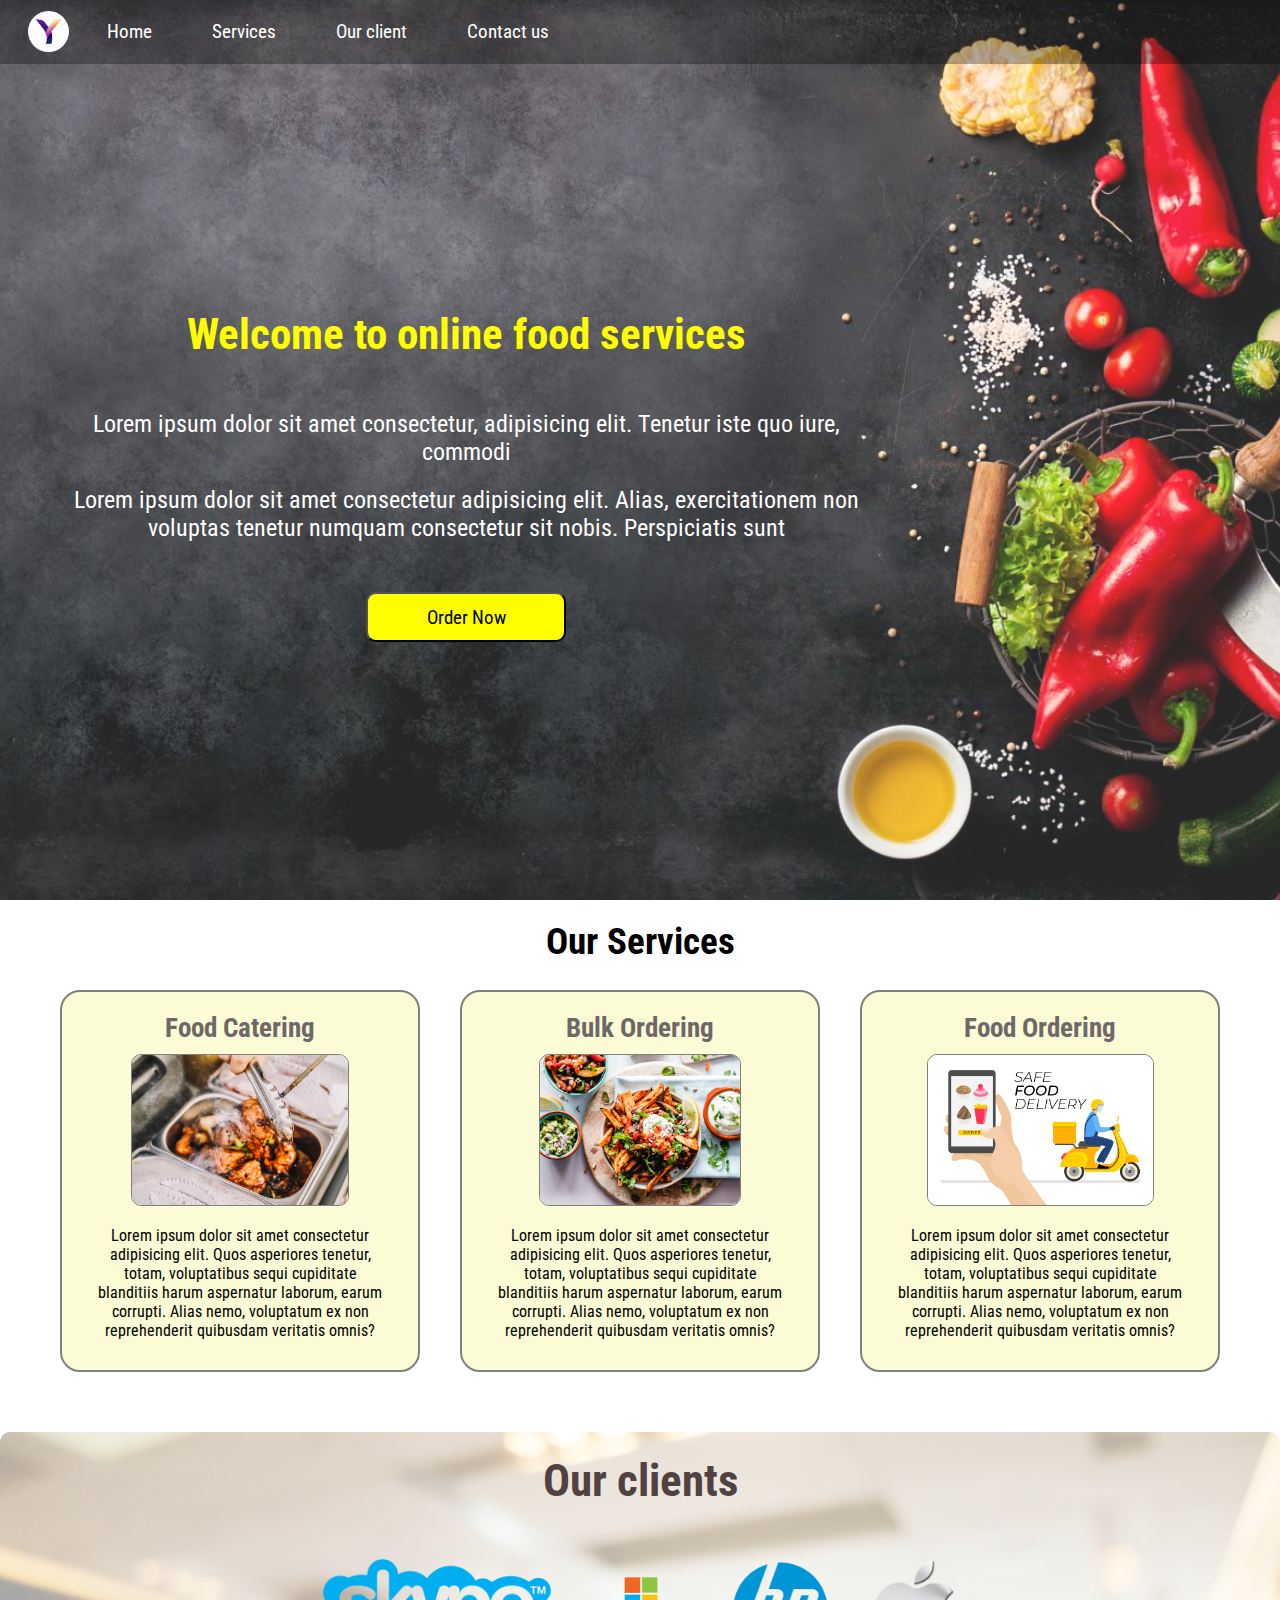
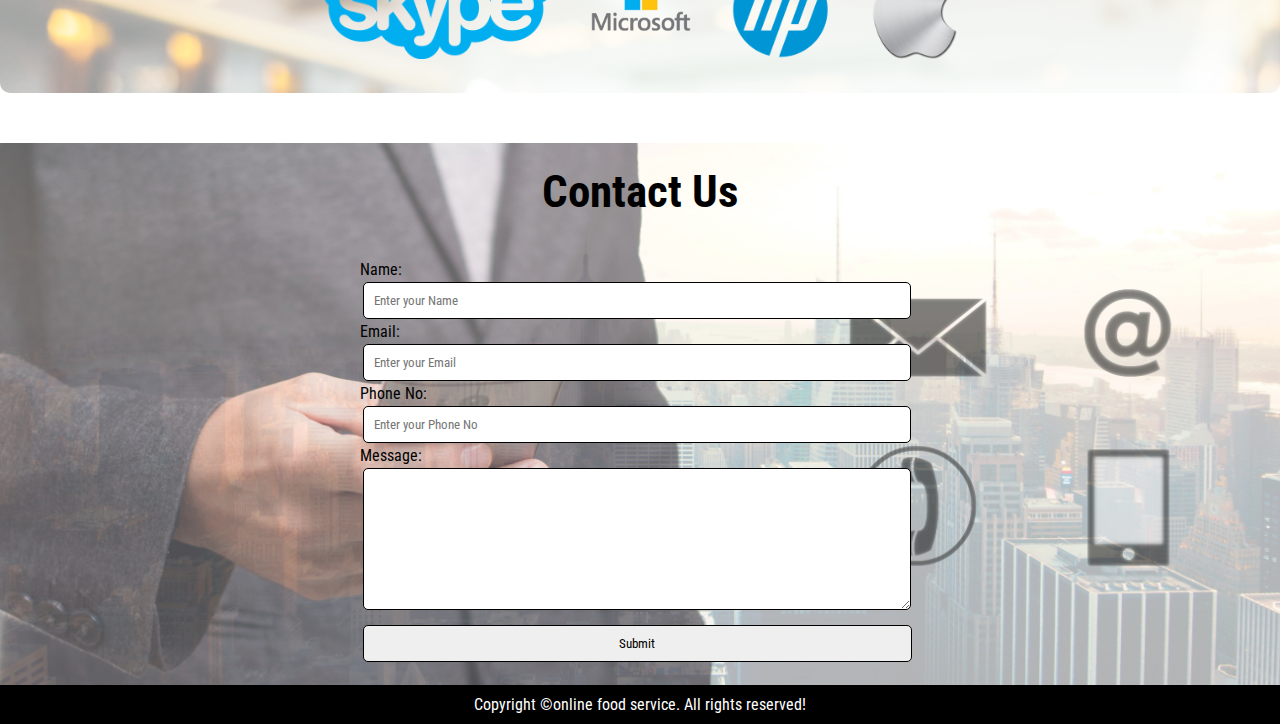
<file: food order website/index.html>
<!DOCTYPE html>
<html lang="en">
  <head>
    <meta charset="UTF-8" />
    <meta name="viewport" content="width=device-width, initial-scale=1.0" />
    <title>Online Food Delivery</title>
    <link rel="stylesheet" href="style.css" />
    <link
      rel="stylesheet"
      media="screen and (max-width:1000px)"
      href="Phone.css"
    />
    <link rel="preconnect" href="https://fonts.googleapis.com" />
    <link rel="preconnect" href="https://fonts.gstatic.com" crossorigin />
    <link
      href="https://fonts.googleapis.com/css2?family=Roboto+Condensed&display=swap"
      rel="stylesheet"
    />
  </head>
  <body>
    <div class="home">
      <nav id="header">
        <div class="logo">
          <img src="images/y.jpg" alt="" />
        </div>
        <ul id="navbar">
          <li class="item"><a href="#">Home</a></li>
          <li class="item"><a href="#services_container">Services</a></li>
          <li class="item"><a href="#client-section">Our client</a></li>
          <li class="item"><a href="#contact_section">Contact us</a></li>
        </ul>
      </nav>

      <section class="middle">
        <div class="conainer">
          <h1 class="heading">Welcome to online food services</h1>
          <p class="text">
            Lorem ipsum dolor sit amet consectetur, adipisicing elit. Tenetur
            iste quo iure, commodi
          </p>
          <p class="text">
            Lorem ipsum dolor sit amet consectetur adipisicing elit. Alias,
            exercitationem non voluptas tenetur numquam consectetur sit nobis.
            Perspiciatis sunt
          </p>
          <button class="button">Order Now</button>
        </div>
      </section>
    </div>
    <section id="services_container">
      <h1>Our Services</h1>
      <div id="services">
        <div class="box">
          <h2>Food Catering</h2>
          <img class="image" src="images/img1.jpg" alt="" />
          <p>
            Lorem ipsum dolor sit amet consectetur adipisicing elit. Quos
            asperiores tenetur, totam, voluptatibus sequi cupiditate blanditiis
            harum aspernatur laborum, earum corrupti. Alias nemo, voluptatum ex
            non reprehenderit quibusdam veritatis omnis?
          </p>
        </div>
        <div class="box">
          <h2>Bulk Ordering</h2>
          <img class="image" src="images/img2.jpg" alt="" />
          <p>
            Lorem ipsum dolor sit amet consectetur adipisicing elit. Quos
            asperiores tenetur, totam, voluptatibus sequi cupiditate blanditiis
            harum aspernatur laborum, earum corrupti. Alias nemo, voluptatum ex
            non reprehenderit quibusdam veritatis omnis?
          </p>
        </div>
        <div class="box">
          <h2>Food Ordering</h2>
          <img class="image" src="images/img3.jpg" alt="" />
          <p>
            Lorem ipsum dolor sit amet consectetur adipisicing elit. Quos
            asperiores tenetur, totam, voluptatibus sequi cupiditate blanditiis
            harum aspernatur laborum, earum corrupti. Alias nemo, voluptatum ex
            non reprehenderit quibusdam veritatis omnis?
          </p>
        </div>
      </div>
    </section>
    <section id="client-section">
      <h1>Our clients</h1>
      <div class="client">
        <div><img src="images/logo4.png" alt="our clients" /></div>
        <div><img src="images/logo2.png" alt="our clients" /></div>
        <div><img src="images/logo3.png" alt="our clients" /></div>
        <div><img src="images/logo1.png" alt="our clients" /></div>
      </div>
    </section>

    <section id="contact_section">
      <h1>Contact Us</h1>
      <div class="contact">
        <form action="">
          <div>
            <label for="1">Name:</label><br />
            <input type="text" name="" id="1" placeholder="Enter your Name" />
          </div>
          <div>
            <label for="2">Email:</label><br />
            <input type="email" name="" id="2" placeholder="Enter your Email" />
          </div>
          <div>
            <label for="3">Phone No:</label><br />
            <input
              type="text"
              name=""
              id="3"
              placeholder="Enter your Phone No"
            />
          </div>
          <div>
            <label for="4">Message:</label><br />
            <textarea name="" id="4" rows="8"></textarea>
          </div>
          <div>
            <input type="submit" name="" id="submit" placeholder="Submit" />
          </div>
        </form>
      </div>
    </section>
    <footer>
      <div class="foot">
        Copyright &copy;online food service. All rights reserved!
      </div>
    </footer>
  </body>
</html>
<!-- comments -->
</file>
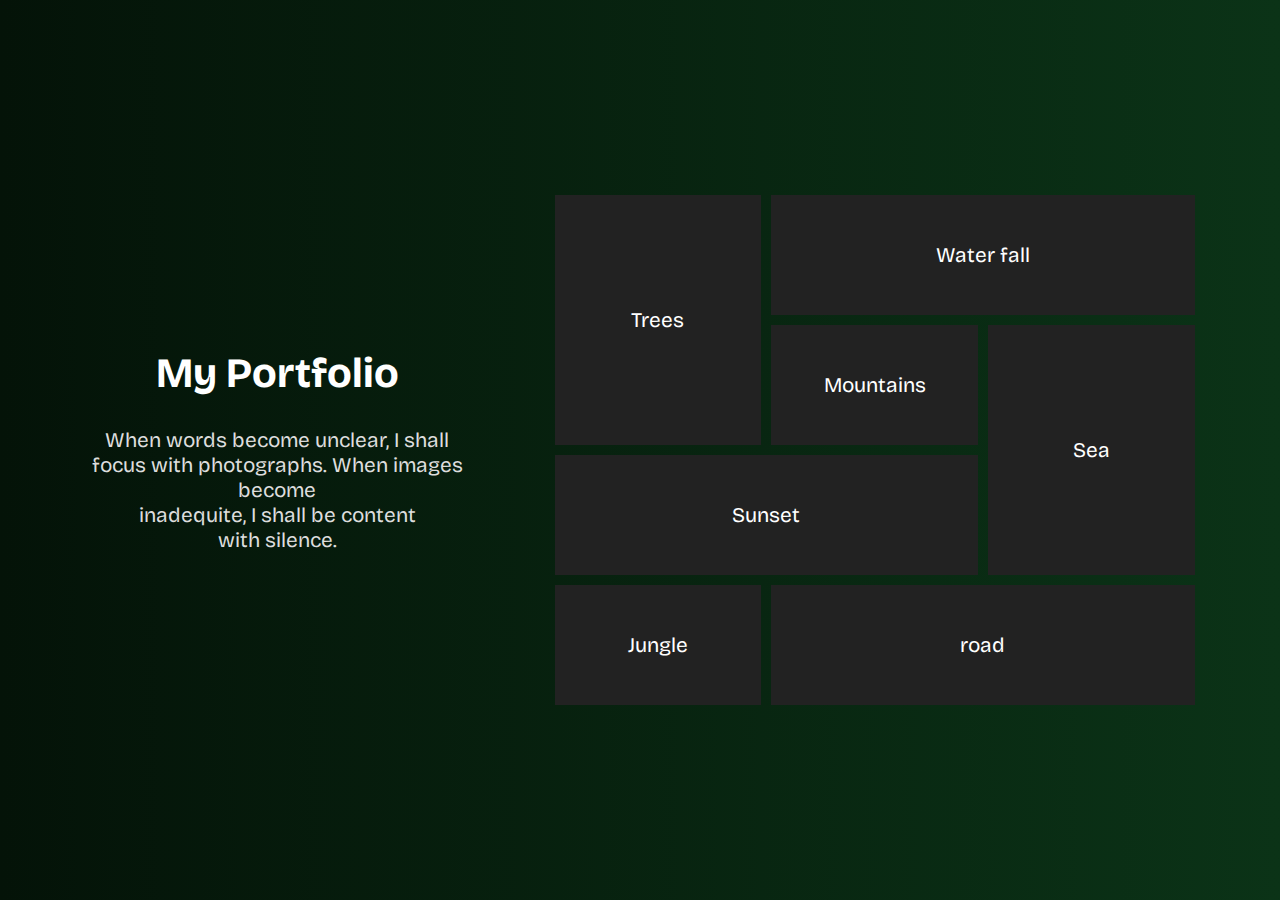
<file: portfolio gallery/index.html>
<!DOCTYPE html>
<html lang="en">
<head>
    <meta charset="UTF-8">
    <meta name="viewport" content="width=device-width, initial-scale=1.0">
    <title>Portfolio Gallery</title>
    <link rel="stylesheet" href="style.css">
</head>
<body>
    <div class="container">
        <div class="left">
            <h1>My Portfolio</h1>
            <p>When words become unclear, I shall focus with photographs. When images become <br>inadequite, I shall be content <br>with silence.</p>
        </div>
        <div class="right">
            <div class="box row2" style="background-image: url(https://images.unsplash.com/photo-1426604966848-d7adac402bff?ixlib=rb-4.0.3&ixid=M3wxMjA3fDB8MHxwaG90by1wYWdlfHx8fGVufDB8fHx8fA%3D%3D&auto=format&fit=crop&w=1170&q=80);">Trees</div>
            <div class="box col2" style="background-image: url(https://images.unsplash.com/photo-1433086966358-54859d0ed716?ixlib=rb-4.0.3&ixid=M3wxMjA3fDB8MHxwaG90by1wYWdlfHx8fGVufDB8fHx8fA%3D%3D&auto=format&fit=crop&w=387&q=80);">Water fall</div>
            <div class="box" style="background-image: url(https://images.unsplash.com/photo-1469474968028-56623f02e42e?ixlib=rb-4.0.3&ixid=M3wxMjA3fDB8MHxwaG90by1wYWdlfHx8fGVufDB8fHx8fA%3D%3D&auto=format&fit=crop&w=1174&q=80);">Mountains</div>
            <div class="box row2" style="background-image: url(https://images.unsplash.com/photo-1475924156734-496f6cac6ec1?ixlib=rb-4.0.3&ixid=M3wxMjA3fDB8MHxwaG90by1wYWdlfHx8fGVufDB8fHx8fA%3D%3D&auto=format&fit=crop&w=1170&q=80);">Sea</div>
            <div class="box col2" style="background-image: url(https://images.unsplash.com/photo-1470252649378-9c29740c9fa8?ixlib=rb-4.0.3&ixid=M3wxMjA3fDB8MHxwaG90by1wYWdlfHx8fGVufDB8fHx8fA%3D%3D&auto=format&fit=crop&w=1170&q=80);">Sunset</div>
            <div class="box" style="background-image: url(https://images.unsplash.com/photo-1418065460487-3e41a6c84dc5?ixlib=rb-4.0.3&ixid=M3wxMjA3fDB8MHxwaG90by1wYWdlfHx8fGVufDB8fHx8fA%3D%3D&auto=format&fit=crop&w=1170&q=80);">Jungle</div>
            <div class="box col2" style="background-image: url(https://images.unsplash.com/photo-1446329813274-7c9036bd9a1f?ixlib=rb-4.0.3&ixid=M3wxMjA3fDB8MHxwaG90by1wYWdlfHx8fGVufDB8fHx8fA%3D%3D&auto=format&fit=crop&w=1170&q=80);">road</div>
        </div>
    </div>
</body>
</html>
</file>
<file: food order website/style.css>
* {
  padding: 0px;
  margin: 0px;
  font-family: "Roboto Condensed", sans-serif;
}

html {
  scroll-behavior: smooth;
}
.home {
  display: flex;
  position: relative;
  height: 100vh;
}
.home::before {
  content: "";
  position: absolute;
  background-image: url("images/bg.jpg");
  background-size: cover;
  background-repeat: no-repeat;
  background-position: center;
  height: 100%;
  width: 100%;
  z-index: -2;
  opacity: 0.85;
}

/* Navbar */
.home {
  display: flex;
  flex-direction: column;
}
#header {
  position: sticky;
  display: flex;
}
#header::before {
  content: "";
  position: absolute;
  background-color: black;
  height: 100%;
  width: 100%;
  z-index: -1;
  opacity: 0.3;
  top: 0px;
  left: 0px;
}

#header div {
  padding-left: 20px;
  padding-top: 3px;
}
.logo img {
  width: 41px;
  margin: 8px;
  border-radius: 100%;
}
#navbar {
  display: flex;
}

#navbar li {
  list-style: none;
  margin: 10px;
  padding: 10px 10px;
}

#navbar li a {
  text-decoration: none;
  color: white;
  margin: 10px 5px;
  padding: 7px 5px;
  font-size: 1.2rem;
  font-family: "Roboto Condensed", sans-serif;
}
#navbar li a:hover {
  text-decoration: none;
  color: white;
  background-color: yellow;
  color: black;
  border-radius: 10px;
}

/* Home section */
.middle {
  display: flex;
  flex-direction: column;
  justify-content: center;
  height: 90vh;
}

.conainer {
  color: white;
  width: 65vw;
  height: 400px;
  font-family: "Roboto Condensed", sans-serif;
  position: absolute;
  margin: 70px 50px;
  text-align: center;
}

.conainer h1 {
  margin-top: 40px;
  margin-bottom: 40px;
  font-size: 2.7rem;
  color: yellow;
}

.conainer p {
  padding: 10px;
  font-size: 1.5rem;
}

.conainer button {
  margin-top: 40px;
  margin-bottom: 40px;
  background-color: gray;
  width: 200px;
  height: 50px;
  border-radius: 10px;
  font-size: 1.2rem;
  cursor: pointer;
  background-color: yellow;
  font-family: "Roboto Condensed", sans-serif;
}

.conainer button:hover {
  background-color: gray;
  color: yellow;
}

/* services */

#services_container {
  padding: 20px;
}
#services_container h1 {
  text-align: center;
  display: block;
  font-size: 2.3rem;
}

#services {
  display: flex;
  padding: 20px;
  padding-top: 7px;
}

.box {
  border: 2px solid gray;
  width: 30%;
  text-align: center;
  padding: 10px;
  margin: 20px;
  border-radius: 20px;
  background-color: rgb(251 251 213);
}

.box img {
  display: block;
  height: 150px;
  margin: auto;
  border-radius: 10px;
  border: 1px solid gray;
}

.box h2 {
  margin: 10px;
  font-size: 1.7rem;
  color: rgb(111, 103, 103);
}

.box p {
  margin: 10px;
  text-align: center;
  padding: 10px;
}

/* client section */

#client-section {
  display: flex;
  flex-direction: column;
  justify-content: center;
  position: relative;

  box-sizing: border-box;
}
#client-section::before {
  content: "";
  background-image: url("images/client.jpg");
  background-size: cover;
  top: 0px;
  position: absolute;
  height: 100%;
  width: 100%;
  z-index: -1;
  opacity: 0.4;
  border-radius: 10px;
}
#client-section h1 {
  text-align: center;
  display: block;
  font-size: 2.8rem;
  color: rgb(82, 65, 65);
  margin: 22px;
}
.client {
  display: flex;

  justify-content: center;
  margin: 20px;
}

.client img {
  height: 100px;

  padding: 10px 20px;
}

/* contact section */

#contact_section {
  margin-top: 50px;
  display: flex;
  flex-direction: column;
  justify-content: center;
  position: relative;
}

#contact_section::before {
  content: "";
  background-image: url("images/contact.jpg");
  background-position: center;
  background-size: cover;
  top: 0px;
  position: absolute;
  height: 100%;
  width: 100%;
  z-index: -1;
  opacity: 0.9;
}
#contact_section h1 {
  text-align: center;
  display: block;
  font-size: 2.8rem;
  color: ryegb(82, 65, 65);
  margin: 22px;
}

.contact {
  display: flex;
  justify-content: center;
}

.contact form {
  box-sizing: border-box;
  padding: 20px;
  width: 600px;
}

.contact input,
.contact textarea {
  width: 94%;
  padding: 10px 10px;
  margin: 3px 3px;
  border-radius: 5px;
  border: 1px solid black;
}

#submit {
  margin-top: 8px;
  background-color: white(232, 227, 227);
  width: 98%;
}

#submit:hover {
  background-color: rgb(198, 193, 193);
  cursor: pointer;
}

/* footer */

.foot {
  background-color: black;
  color: white;
  text-align: center;
  padding: 10px;
}
</file>
<file: food order website/Phone.css>
/* navbar */
#header {
  flex-direction: column;
  align-items: center;
  justify-content: center;
}

#navbar li {
  margin: 7px;
  padding: 9px 2px;
}

#navbar li a {
  font-size: 1.2rem;
  margin: 3px 3px;
  padding: 3px 3px;
}

/* middle section */

.middle {
  padding-top: 0px;
  align-items: center;
  justify-content: center;
}

.conainer {
  height: 475px;
}

.conainer h1 {
  font-size: 2rem;
}

.conainer p {
  font-size: 1.2rem;
}

.conainer button {
  margin-top: 25px;
  margin-bottom: 25px;
  width: 120px;
  height: 40px;
  font-size: 1rem;
}

/* our service   */
#services {
  flex-direction: column;
}

#services_container {
  padding-bottom: 0px;
}

.box {
  width: 96%;
  margin: 2px;
  margin-bottom: 35px;
}

/* our client */

.client img {
  height: 10vh;
  padding: 5px 10px;
}

/* media query */

@media (max-width: 500px) {
  .client img {
    height: 5.5vh;
  }
  #navbar li a {
    font-size: 1rem;
    margin: 3px 3px;
    padding: 3px 3px;
  }

  .conainer {
    height: 550px;
  }

  .conainer h1 {
    font-size: 1.6rem;
  }

  .conainer p {
    font-size: 1.1rem;
  }

  .box {
    width: 94%;
  }
}
</file>
<file: portfolio gallery/style.css>
@import url("https://fonts.googleapis.com/css2?family=Bricolage+Grotesque:opsz@10..48&display=swap");

* {
  margin: 0;
  padding: 0;
  box-sizing: border-box;
  font-family: "Bricolage Grotesque", sans-serif;
}

.container {
  display: flex;
  font-size: 1.3rem;
  background: linear-gradient(to right, #041308, #0b3317);
  justify-content: space-evenly;
  align-items: center;
}
/* text and heading */
.left {
  display: flex;
  flex-direction: column;
  width: 30vw;
  height: 100vh;
  justify-content: center;
  align-items: center;
  gap: 30px;
}
.left h1 {
  color: white;
  text-align: center;
}

.left p {
  color: #ddd;
  text-align: center;
}

/* image galary */
.right {
  width: 55vw;
  display: grid;
  gap: 10px;
  grid-template-columns: repeat(3, 1fr);
  grid-auto-rows: 120px;
}

.box {
  /* width: 100px; */
  background-size: cover;
  background-position: top;
  color: white;
  display: flex;
  align-items: center;
  justify-content: center;
  background-color: #222;
  background-blend-mode: hard-light;
  transition: all 1s ease-in-out;
}

.box:hover {
  background-color: #999;
  background-position: bottom;
}

.col2 {
  grid-column: span 2;
}

.row2 {
  grid-row: span 2;
}
@media screen and (max-width: 1536px) {
  .right {
    width: 45vw;
  }
}

@media screen and (max-width: 1280px) {
  .right {
    width: 50vw;
  }
}

@media screen and (max-width: 1024px) {
  .container {
    font-size: 1rem;
  }
}

@media screen and (max-width: 768px) {
  .container {
    flex-direction: column;
  }
  .left {
    width: 80%;
    height: 50vh;
  }
  .right {
    width: 80vw;
  }
}

@media screen and (max-width: 640px) {
  .left {
    height: 40vh;
  }
  .right {
    display: flex;
    width: 80vw;
    flex-direction: column;
    gap: 20px;
  }
  .box {
    height: 30vh;
  }
}
</file>
